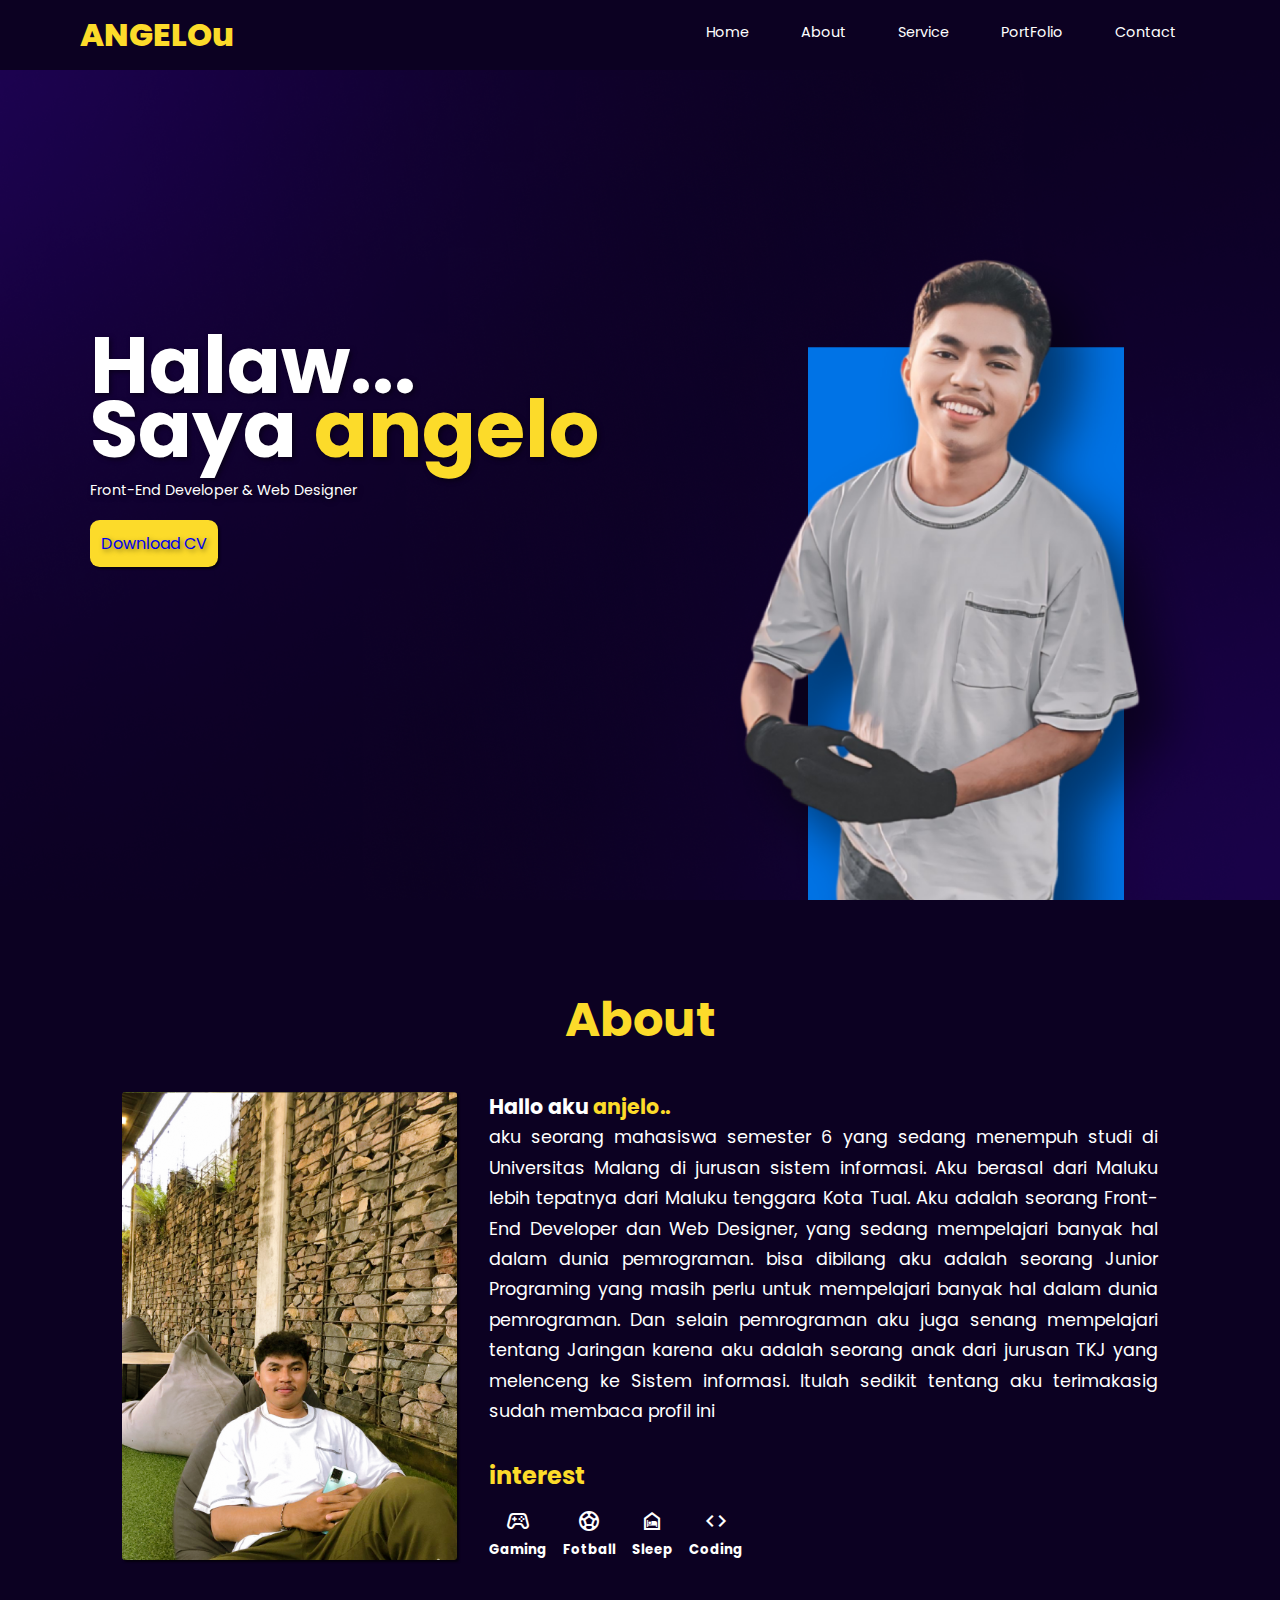
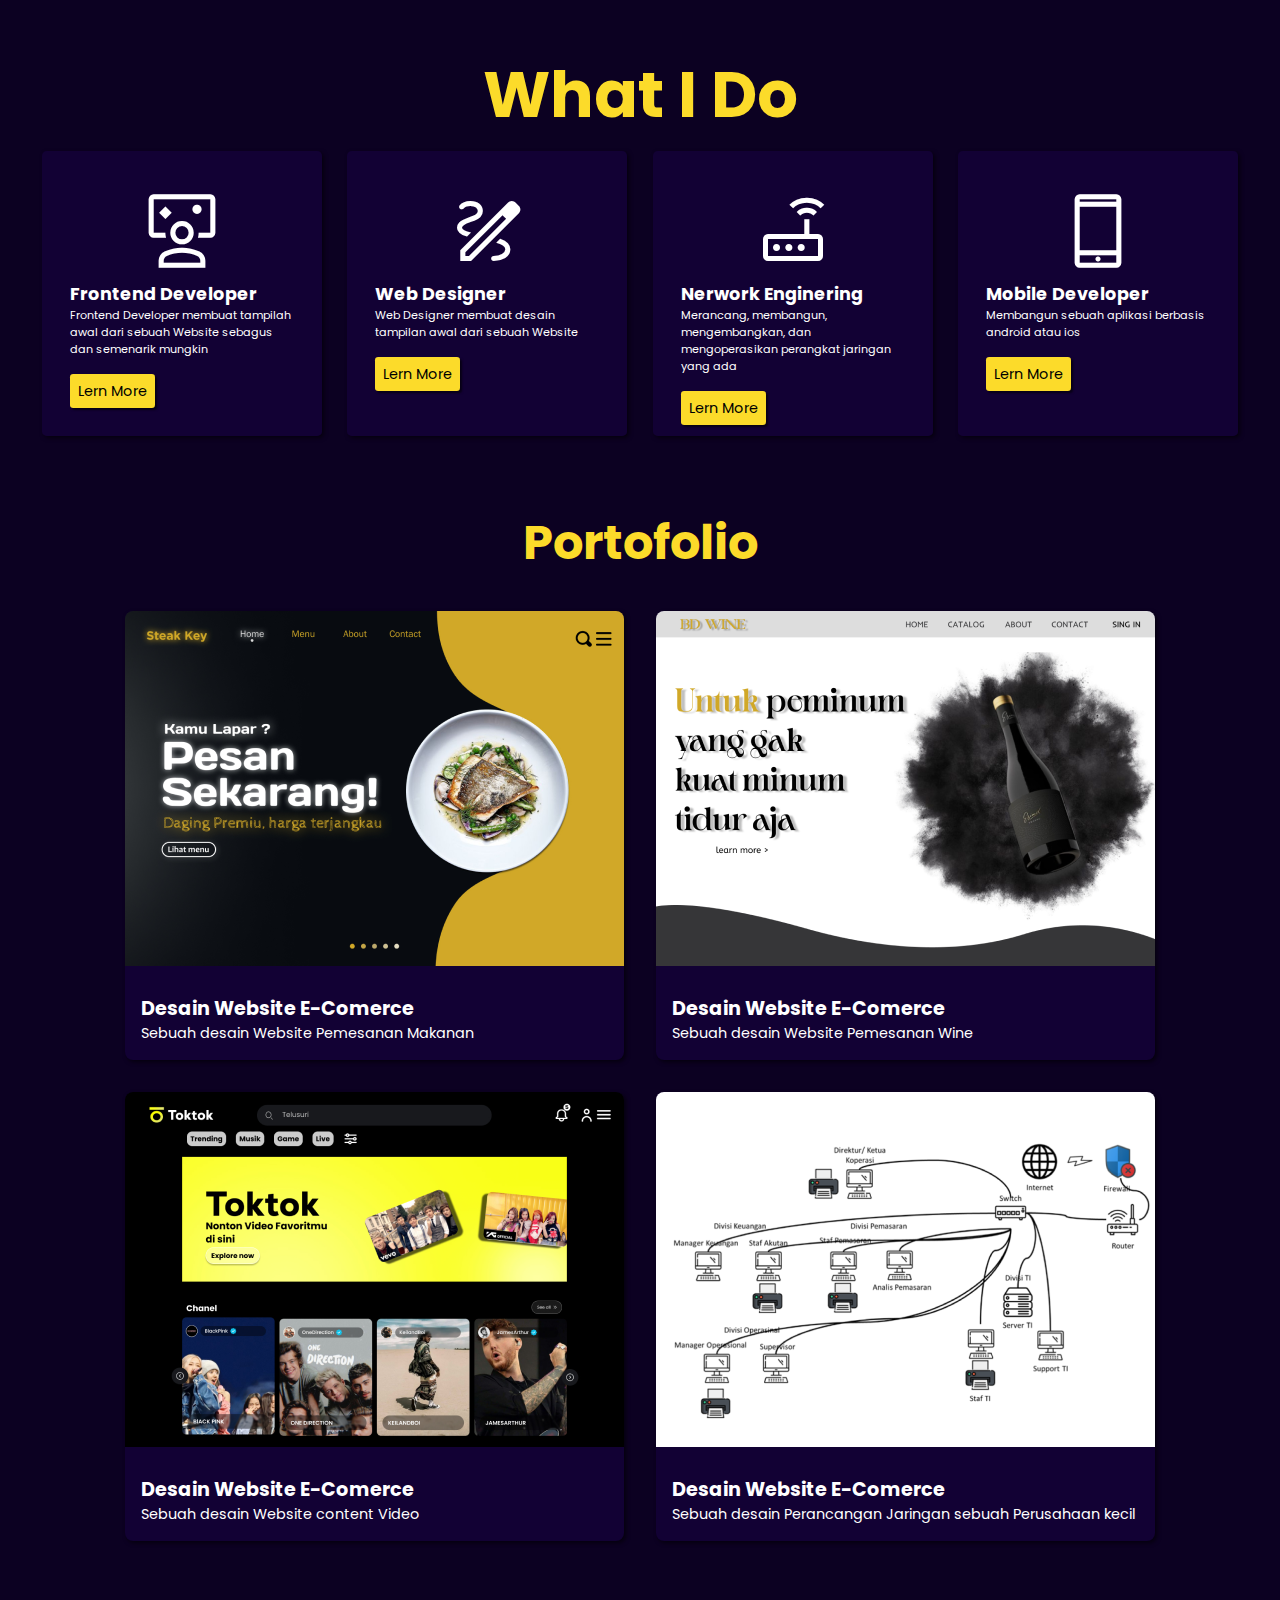
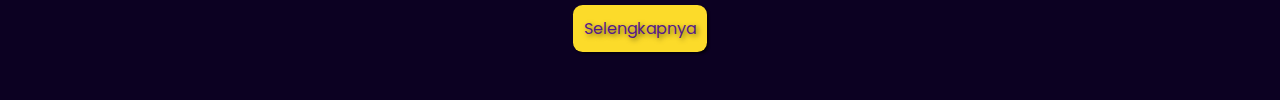
<file: profile.html>
<!DOCTYPE html>
<html lang="en">
  <head>
    <meta charset="UTF-8" />
    <meta name="viewport" content="width=device-width, initial-scale=1.0" />
    <link rel="stylesheet" href="profile.css" />
    <title>Profile Anjelo</title>
    <!-- ICon Link -->
    <link
      rel="stylesheet"
      href="https://fonts.googleapis.com/css2?family=Material+Symbols+Outlined:opsz,wght,FILL,GRAD@20..48,100..700,0..1,-50..200"
    />
  </head>
  <body>
    <!-- Navbar -->
    <nav class="navbar">
      <a href="#" class="navbar-logo">ANGELOu</a>
      <div class="navbar-nav">
        <a href="#home">Home</a>
        <a href="#about">About</a>
        <a href="#service">Service</a>
        <a href="#portfolio">PortFolio</a>
        <a href="#home">Contact</a>
      </div>
      <div class="navbar-extra">
        <a href="#hamburger-menu" id="hamburger-menu">
          <span class="material-symbols-outlined"> menu </span>
        </a>
      </div>
    </nav>

    <!-- Hero -->
    <section id="home" class="hero">
      <div class="content">
        <h1>
          Halaw... <br />
          Saya <span>angelo</span>
        </h1>
        <h2></h2>
        <p>Front-End Developer & Web Designer</p>
        <a
          href="https://drive.google.com/drive/folders/19BKSnhoQu7qXeOKIhHTrxlX6YJoHRYpd?usp=sharing"
          class="cta"
          >Download CV</a
        >
      </div>
    </section>

    <!-- About -->
    <section class="about" id="about">
      <div class="judul">About</div>
      <div class="image"></div>
      <div class="paragraf">
        <h3>Hallo aku <span>anjelo..</span></h3>
        <p>
          aku seorang mahasiswa semester 6 yang sedang menempuh studi di
          Universitas Malang di jurusan sistem informasi. Aku berasal dari
          Maluku lebih tepatnya dari Maluku tenggara Kota Tual. Aku adalah
          seorang Front-End Developer dan Web Designer, yang sedang mempelajari
          banyak hal dalam dunia pemrograman. bisa dibilang aku adalah seorang
          Junior Programing yang masih perlu untuk mempelajari banyak hal dalam
          dunia pemrograman. Dan selain pemrograman aku juga senang mempelajari
          tentang Jaringan karena aku adalah seorang anak dari jurusan TKJ yang
          melenceng ke Sistem informasi. Itulah sedikit tentang aku terimakasig
          sudah membaca profil ini
        </p>
      </div>
      <div class="interest">
        <h1>interest</h1>
        <div class="icon">
          <div class="icn">
            <span class="material-symbols-outlined"> stadia_controller </span>
            <h5>Gaming</h5>
          </div>
          <div class="icn">
            <span class="material-symbols-outlined"> sports_soccer </span>
            <h5>Fotball</h5>
          </div>
          <div class="icn">
            <span class="material-symbols-outlined"> night_shelter </span>
            <h5>Sleep</h5>
          </div>
          <div class="icn">
            <span class="material-symbols-outlined"> code </span>
            <h5>Coding</h5>
          </div>
        </div>
      </div>
    </section>

    <section class="service" id="service">
      <div class="judul-card">
        <h1 class="h1">What I Do</h1>
      </div>
      <div class="card-1">
        <span class="material-symbols-outlined"> interactive_space </span>
        <h2>Frontend Developer</h2>
        <p>
          Frontend Developer membuat tampilah awal dari sebuah Website sebagus
          dan semenarik mungkin
        </p>
        <a href="#" class="btn1">Lern More</a>
      </div>
      <div class="card-2">
        <span class="material-symbols-outlined"> draw </span>
        <h2>Web Designer</h2>
        <p>Web Designer membuat desain tampilan awal dari sebuah Website</p>
        <a href="#" class="btn1">Lern More</a>
      </div>
      <div class="card-3">
        <span class="material-symbols-outlined"> router </span>
        <h2>Nerwork Enginering</h2>
        <p>
          Merancang, membangun, mengembangkan, dan mengoperasikan perangkat
          jaringan yang ada
        </p>
        <a href="#" class="btn1">Lern More</a>
      </div>
      <div class="card-4">
        <span class="material-symbols-outlined"> phone_iphone </span>
        <h2>Mobile Developer</h2>
        <p>Membangun sebuah aplikasi berbasis android atau ios</p>
        <a href="#" class="btn1">Lern More</a>
      </div>
    </section>

    <section class="portfolio" id="portfolio">
      <h2 class="judul-port">Portofolio</h2>
      <div class="content-port">
        <div class="img1">
          <img src="img/Port-1.png" alt="Gambar" />
          <div class="content">
            <h1>Desain Website E-Comerce</h1>
            <p>Sebuah desain Website Pemesanan Makanan</p>
          </div>
        </div>
        <div class="img1">
          <img src="img/Port-2.png" alt="Gambar" />
          <div class="content">
            <h1>Desain Website E-Comerce</h1>
            <p>Sebuah desain Website Pemesanan Wine</p>
          </div>
        </div>
        <div class="img1">
          <img src="img/Port-3.png" alt="Gambar" />
          <div class="content">
            <h1>Desain Website E-Comerce</h1>
            <p>Sebuah desain Website content Video</p>
          </div>
        </div>
        <div class="img1">
          <img src="img/Port-4.png" alt="Gambar" />
          <div class="content">
            <h1>Desain Website E-Comerce</h1>
            <p>Sebuah desain Perancangan Jaringan sebuah Perusahaan kecil</p>
          </div>
        </div>
      </div>
      <a class="btn-port" href="">Selengkapnya</a>
    </section>

    <!-- javascript -->
    <script src="script.js"></script>
  </body>
</html>
</file>
<file: profile.css>
@import url("https://fonts.googleapis.com/css2?family=Poppins:ital,wght@0,400;0,500;0,600;0,700;0,800;1,400;1,500;1,600;1,700;1,800&display=swap");

* {
  margin: 0;
  padding: 0;
  border: none;
  outline: none;
  box-sizing: none;
  text-decoration: none;
}

:root {
  --Primary: #fcdb2a;
  --Secondary: #120134;
  --bg: #0c0122;
}

body {
  font-family: "Poppins", sans-serif;
  background-color: var(--bg);
  color: #fff;
}

.navbar {
  display: flex;
  justify-content: space-between;
  align-items: center;
  background-color: var(--bg);
  position: fixed;
  padding: 0.7rem 5rem;
  top: 0;
  left: 0;
  right: 0;
  z-index: 9999;
}

.navbar .navbar-logo {
  font-size: 2rem;
  font-weight: 800;
  color: var(--Primary);
}

.navbar .navbar-logo:hover {
  color: #fff;
}

.navbar .navbar-nav a {
  align-items: center;
  padding: 0 1.5rem;
  color: #fff;
  font-size: 0.9rem;
  display: inline-block;
}

.navbar .navbar-nav a:hover {
  color: var(--Primary);
}

.navbar .navbar-nav a::after {
  content: "";
  display: block;
  padding-bottom: 0.5rem;
  border-bottom: 0.1rem solid var(--Primary);
  transform: scaleX(0);
  transition: 0.2s linear;
}

.navbar .navbar-nav a:hover::after {
  transform: scaleX(0.5);
}

.navbar .navbar-extra {
  position: absolute;
  color: var(--Primary);
  right: 10%;
}

#hamburger-menu {
  display: none;
}

.hero {
  color: #fff;
  min-height: 100vh;
  display: flex;
  align-items: center;
  background-image: url(img/HeroBg.png);
  background-repeat: no-repeat;
  background-size: cover;
  background-position: center;
}

.hero .content {
  margin: 1rem 7%;
  text-shadow: 2px 2px 5px rgba(0, 0, 0, 0.5);
}

.hero .content h1 {
  margin: 0;
  font-size: 5rem;
  line-height: 4rem;
}

.hero .content h1 span {
  color: var(--Primary);
}

.hero .content p {
  margin: 1.2rem 0;
}

.hero .content .cta {
  background-color: var(--Primary);
  display: inline-block;
  padding: 0.7rem;
  border-radius: 0.6rem;
  box-shadow: 2px 2px 2px rgba(1, 1, 1, 0.6);
  transition: 0.3s;
}

.hero .content .cta:hover {
  background-color: #b59b08;
  color: #fff;
}

.about {
  display: grid;
  gap: 2rem;
  grid-template-columns: 1fr 2fr;
  grid-template-areas:
    "about about"
    "image paragraf"
    "image paragraf"
    "image interest";
  margin: 2rem;
  /* background-color: var(--Primary); */
  padding: 3rem 7% 0 7%;
}

.judul {
  grid-area: about;
  height: 5rem;
  display: flex;
  justify-content: center;
  align-items: center;
  font-size: 3rem;
  font-weight: 700;
  color: var(--Primary);
}
.image {
  grid-area: image;
  background-color: #fcdb2a;
  min-height: 350px;
  min-width: 300px;
  max-height: 500px;
  background-image: url(img/About.jpg);
  background-position: bottom;
  background-size: cover;
  border-radius: 0.2rem;
  box-shadow: 2px 2px 2px rgba(1, 1, 1, 0.6);
  background-color: #fff;
}

.paragraf {
  grid-area: paragraf;
  min-height: 300px;
  font-size: 1.1rem;
  line-height: 1.9rem;
  text-align: justify;
}
.paragraf h3 span {
  color: var(--Primary);
}

.interest {
  grid-area: interest;
}
.interest h1 {
  font-weight: 700;
  font-size: 1.5rem;
  color: var(--Primary);
}

.interest .icon {
  display: flex;
  margin-top: 1rem;
}

.interest .icon .icn {
  display: block;
  margin: 0 1rem 0 0;
  text-align: center;
}

.service {
  display: grid;
  grid-template-columns: 280px 280px 280px 280px;
  grid-template-rows: 150px 285px;
  grid-template-areas:
    "title title title title"
    "card-1 card-2 card-3 card-4";
  gap: 2%;
  justify-content: center;
}

.judul-card {
  grid-area: title;
  display: flex;
  justify-content: center;
  align-items: center;
  font-size: 2rem;
  font-weight: 700;
  color: var(--Primary);
  align-items: end;
}

.card-1 {
  grid-area: card-1;
  padding: 2.5rem 10%;
  background-image: url(img/card-bg.png);
  border-radius: 0.3rem;
  box-shadow: 2px 2px 4px rgba(1, 1, 1, 0.6);
}

.card-2 {
  grid-area: card-2;
  padding: 2.5rem 10%;
  background-image: url(img/card-bg.png);
  border-radius: 0.3rem;
  box-shadow: 2px 2px 4px rgba(1, 1, 1, 0.6);
}

.card-3 {
  grid-area: card-3;
  padding: 2.5rem 10%;
  background-image: url(img/card-bg.png);
  border-radius: 0.3rem;
  box-shadow: 2px 2px 4px rgba(1, 1, 1, 0.6);
}
.card-4 {
  grid-area: card-4;
  padding: 2.5rem 10%;
  background-image: url(img/card-bg.png);
  border-radius: 0.3rem;
  box-shadow: 2px 2px 4px rgba(1, 1, 1, 0.6);
}

.service span {
  font-size: 5rem;
  display: flex;
  justify-content: center;
}

.service h2 {
  font-size: 1.1rem;
  text-align: start;
  margin: 10px 0 0 0;
}

.service p {
  font-size: 0.7rem;
  text-align: start;
}

.service a {
  background-color: var(--Primary);
  display: inline-block;
  margin: 1rem 0;
  text-align: start;
  padding: 0.4rem 0.5rem;
  border-radius: 0.2rem;
  box-shadow: 2px 2px 2px rgba(1, 1, 1, 0.6);
  font-size: 0.9rem;
  transition: 0.3s;
  color: #000;
}

.service a:hover {
  background-color: #b59b08;
  color: #fff;
}

.portfolio {
  text-align: center;
  margin: 5rem 4rem 3rem 4rem;
}

.portfolio .judul-port {
  margin: 3rem 0 1rem 0;
  align-items: center;
  font-size: 3rem;
  font-weight: 700;
  color: var(--Primary);
}

.content-port {
  display: flex;
  flex-wrap: wrap;
  justify-content: center;
}

.img1 {
  background-color: var(--Secondary);
  overflow: hidden;
  margin: 1rem;
  color: #fff;
  border-radius: 8px;
  box-shadow: 2px 2px 4px rgba(1, 1, 1, 0.6);
  text-align: start;
}

.img1 .content {
  padding: 1.3rem 1rem 1rem 1rem;
}
.content h1 {
  font-size: 1.2rem;
}
.content p {
  font-size: 0.9rem;
}

.btn-port {
  background-color: var(--Primary);
  display: inline-block;
  padding: 0.7rem;
  border-radius: 0.6rem;
  box-shadow: 2px 2px 2px rgba(1, 1, 1, 0.6);
  margin-top: 3rem;
  text-shadow: 2px 2px 5px rgba(0, 0, 0, 0.5);
  transition: 0.3s;
}

.btn-port:hover {
  background-color: #b59b08;
  color: #fff;
}

/* Media Queries */

/* Desktop */
@media (max-width: 1200px) {
  html {
    font-size: 95%;
  }

  .navbar {
    padding: 0.7rem 3rem;
  }
  .portfolio {
    margin: 1rem 2rem;
  }
}

/* Tablet */
@media (max-width: 768px) {
  html {
    font-size: 85%;
  }

  #hamburger-menu {
    display: inline-block;
    color: var(--Primary);
  }

  .navbar .navbar-nav {
    position: absolute;
    top: 100%;
    right: -100%;
    background-color: var(--Secondary);
    width: 15rem;
    height: 100vh;
    transition: 0.3s;
    padding: 2rem;
  }

  .navbar .navbar-nav a {
    display: block;
    font-size: 1.5rem;
    margin: 1rem 1rem;
  }

  .navbar .navbar-nav a::after {
    transform-origin: 0 0;
  }

  .navbar .navbar-nav a:hover::after {
    transform: scaleX(0.2);
  }

  .navbar .navbar-nav.active {
    right: 0;
  }
  .hero {
    background-image: url(img/Bg.png);
  }
  .hero .content {
    background-size: cover;
  }

  .about {
    display: block;
    justify-content: center;
    grid-template-areas:
      "about"
      "image"
      "paragraf"
      "interest";
    gap: 5rem;
  }
  .image {
    width: 100%;
    background-position: center;
    margin-bottom: 2rem;
  }
  .paragraf {
    margin-bottom: 2rem;
  }

  .service {
    display: block;
    justify-content: center;
    grid-template-areas:
      "title"
      "card-1"
      "card-2"
      "card-3"
      "card-4";
    gap: 2rem;
  }

  .card-1,
  .card-2,
  .card-3,
  .card-4 {
    margin: 2rem;
  }

  .portfolio {
    margin: 1rem 2rem;
  }
  .content-port .img1 img {
    width: 100%;
  }
}

/* Handphone */
@media (max-width: 480px) {
  html {
    font-size: 75%;
  }
}
</file>
